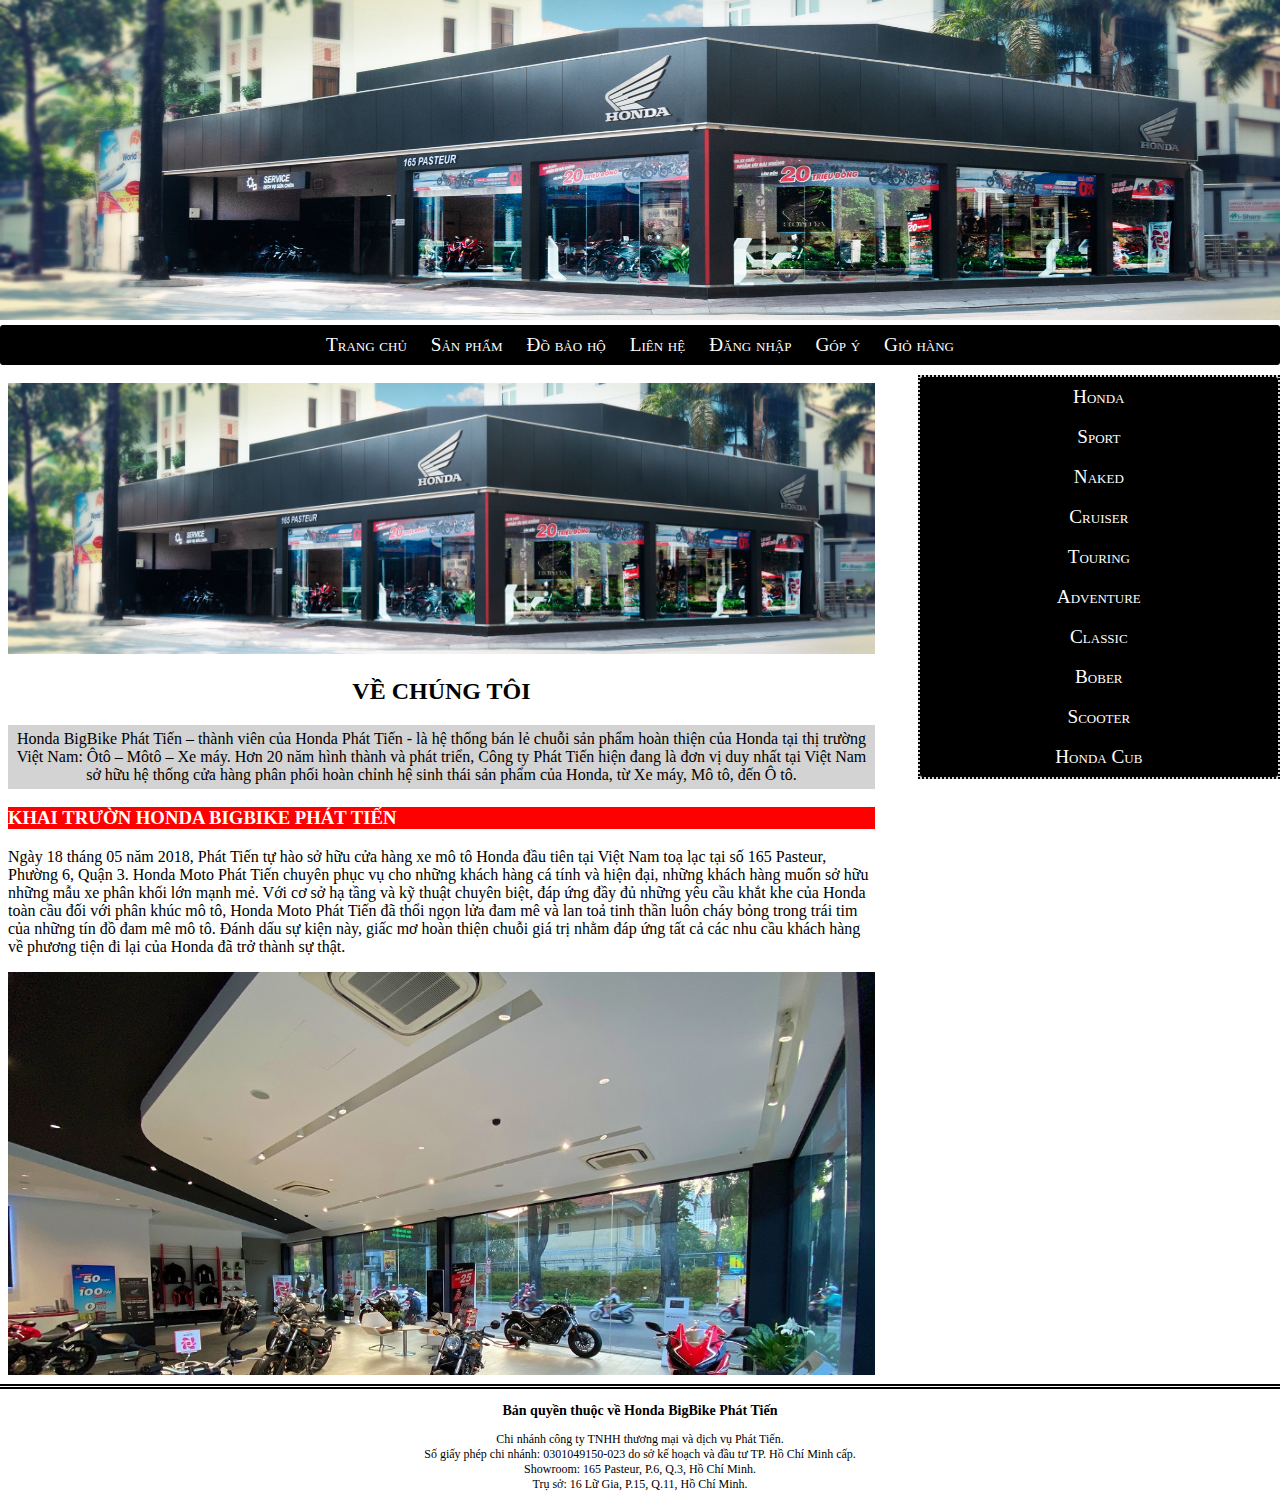
<file: index.html>
<!DOCTYPE html>
<html lang="en">
<head>
    <meta charset="UTF-8">
    <meta http-equiv="X-UA-Compatible" content="IE=edge">
    <meta name="viewport" content="width=device-width, initial-scale=1.0">
    <title>Document</title>
    <link rel="stylesheet" href="asm1.css">
</head>

<body>
    <div class="container">
        <header>
        </header>
        <nav class="menu">
            <ul>
                <li><a href="trangchu.html" target="main">Trang chủ</a></li>
                <li><a href="#">Sản phẩm</a>
                    <ul>
                        <li><a href="sport.html" target="main">Sport</a></li>
                        <li><a href="naked.html" target="main">Naked</a></li>
                        <li><a href="sruiser.html" target="main">Cruiser</a></li>
                        <li><a href="#">Touring</a></li>
                        <li><a href="#">Adventure</a></li>
                        <li><a href="#">Classic</a></li>
                        <li><a href="#">Bober</a></li>
                        <li><a href="#">Scooter</a></li>
                        <li><a href="#">Honda Cub</a></li>

                    </ul>
                </li>
                <li>
                    <a href="#">Đồ bảo hộ</a>
                    <ul>
                        <li><a href="#">Nón bảo hiểm</a></li>
                        <li><a href="#">Áo giáp</a></li>
                        <li><a href="#">Quần giáp</a></li>
                        <li><a href="#">Giày bảo hộ</a></li>
                        <li><a href="">Găng tay</a></li>

                    </ul>
                </li>
                <li><a href="#">Liên hệ</a>
                    <ul>
                        <li><a href="#">Mobile</a></li>
                        <li><a href="#">Email</a></li>
                    </ul>
                </li>
                <li><a href="#">Đăng nhập</a>
                    <ul>
                        <li><a href="login.html">Đã có tài khoản</a></li>
                        <li><a href="newuser.html">Đăng ký mới</a></li>
                    </ul>
                </li>
                    
                <li><a href="#">Góp ý</a>
                    <ul>
                        <li><a href="#">Về sản phẩm</a></li>
                        <li><a href="#">Về trang Web</a></li>
                    </ul>
                </li>
                <li><a href="giohang.html" target="main">Giỏ hàng</a></li>
            </ul>
        </nav>
        <article>
            <iframe name="main" src="trangchu.html" width="100%" height="100%" frameborder="0">
            </iframe>           
        </article>
        <aside>
            <ul>
                <li><a href="trangchu.html" target="main">Honda</a></li>
                <li><a href="sport.html" target="main">Sport</a></li>
                <li><a href="naked.html" target="main">Naked</a></li>
                <li><a href="sruiser.html" target="main">Cruiser</a></li>
                <li><a href="#">Touring</a></li>
                <li><a href="#">Adventure</a></li>
                <li><a href="#">Classic</a></li>
                <li><a href="#">Bober</a></li>
                <li><a href="#">Scooter</a></li>
                <li><a href="#">Honda Cub</a></li>
            </ul>
        </aside>
        <footer>
            <h3>
                Bản quyền thuộc về Honda BigBike Phát Tiến
            
            </h3>
            <p>
                Chi nhánh công ty TNHH thương mại và dịch vụ Phát Tiến. <br>
                Số giấy phép chi nhánh: 0301049150-023 do sở kế hoạch và đầu tư TP. Hồ Chí Minh cấp. <br>
                Showroom: 165 Pasteur, P.6, Q.3, Hồ Chí Minh. <br>
                Trụ sở: 16 Lữ Gia, P.15, Q.11, Hồ Chí Minh. <br>
            </p>
        </footer>
    </div>
</body>
</html>
</file>
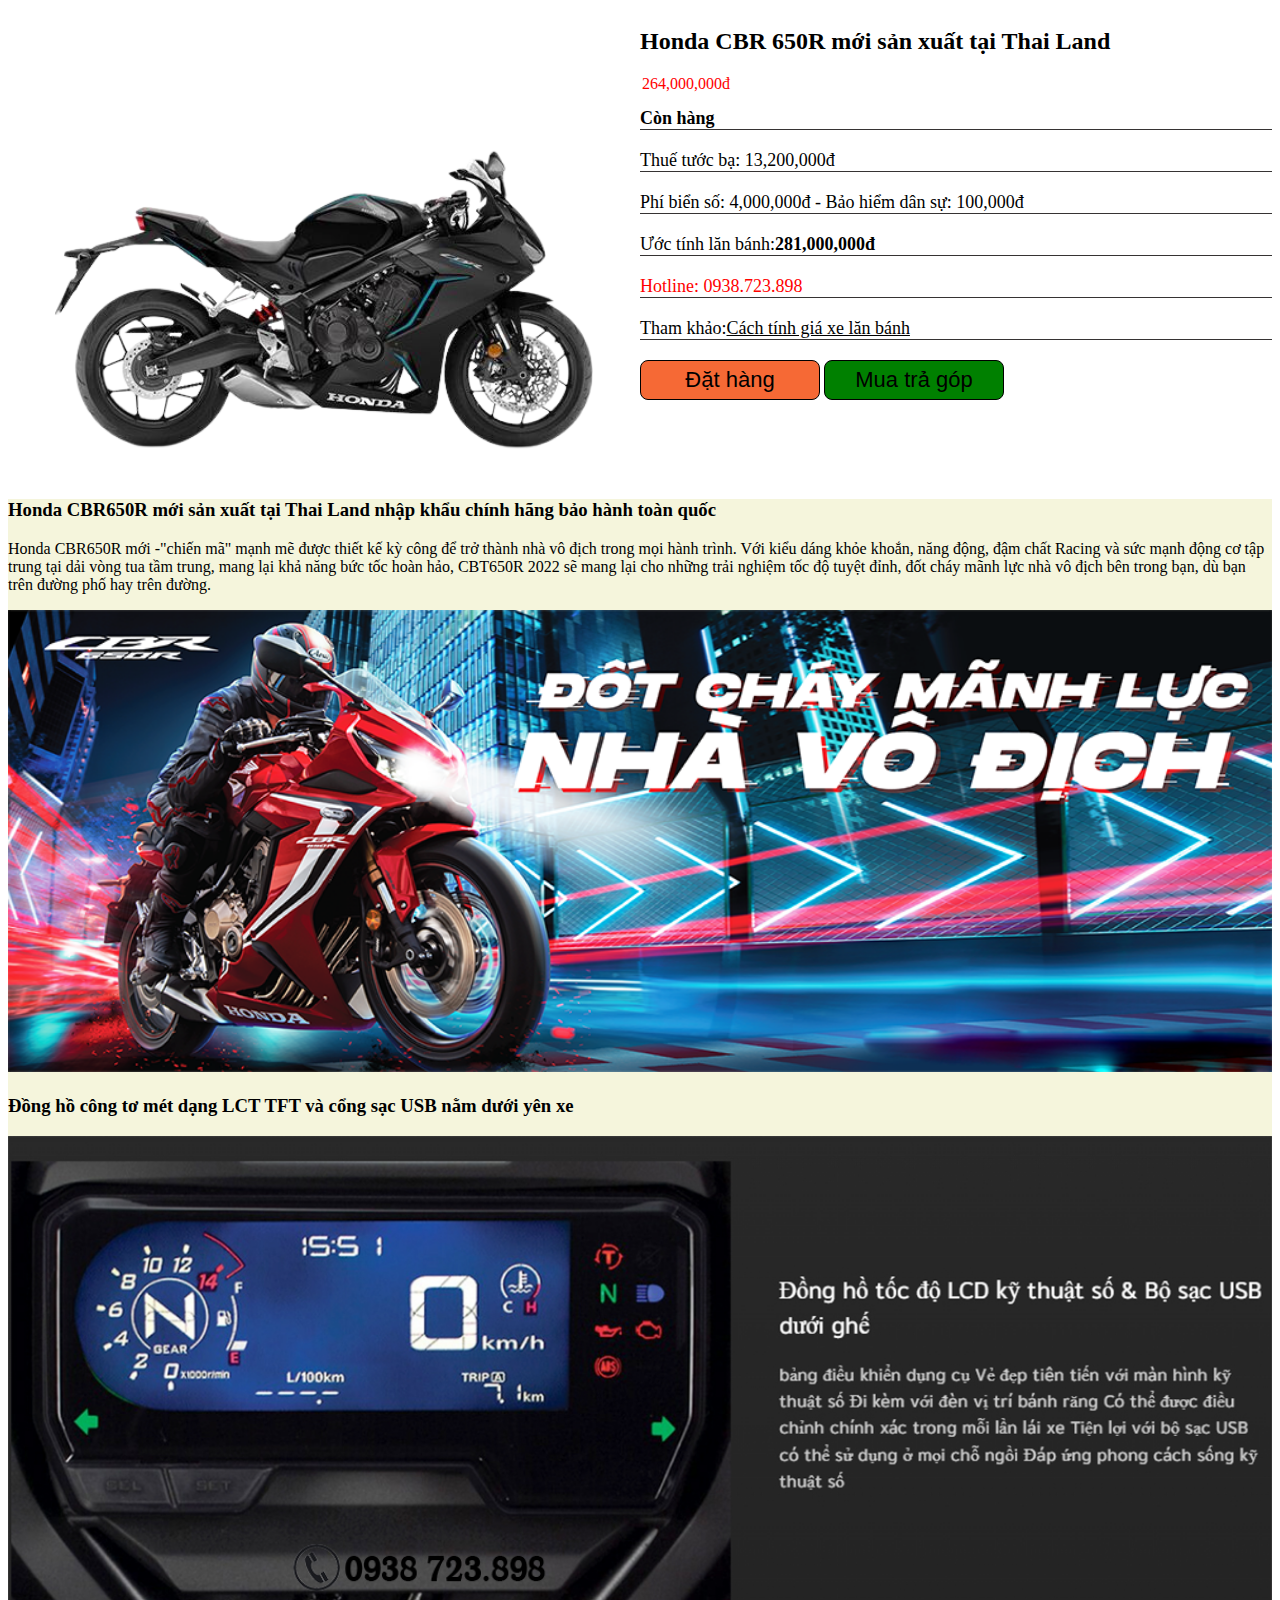
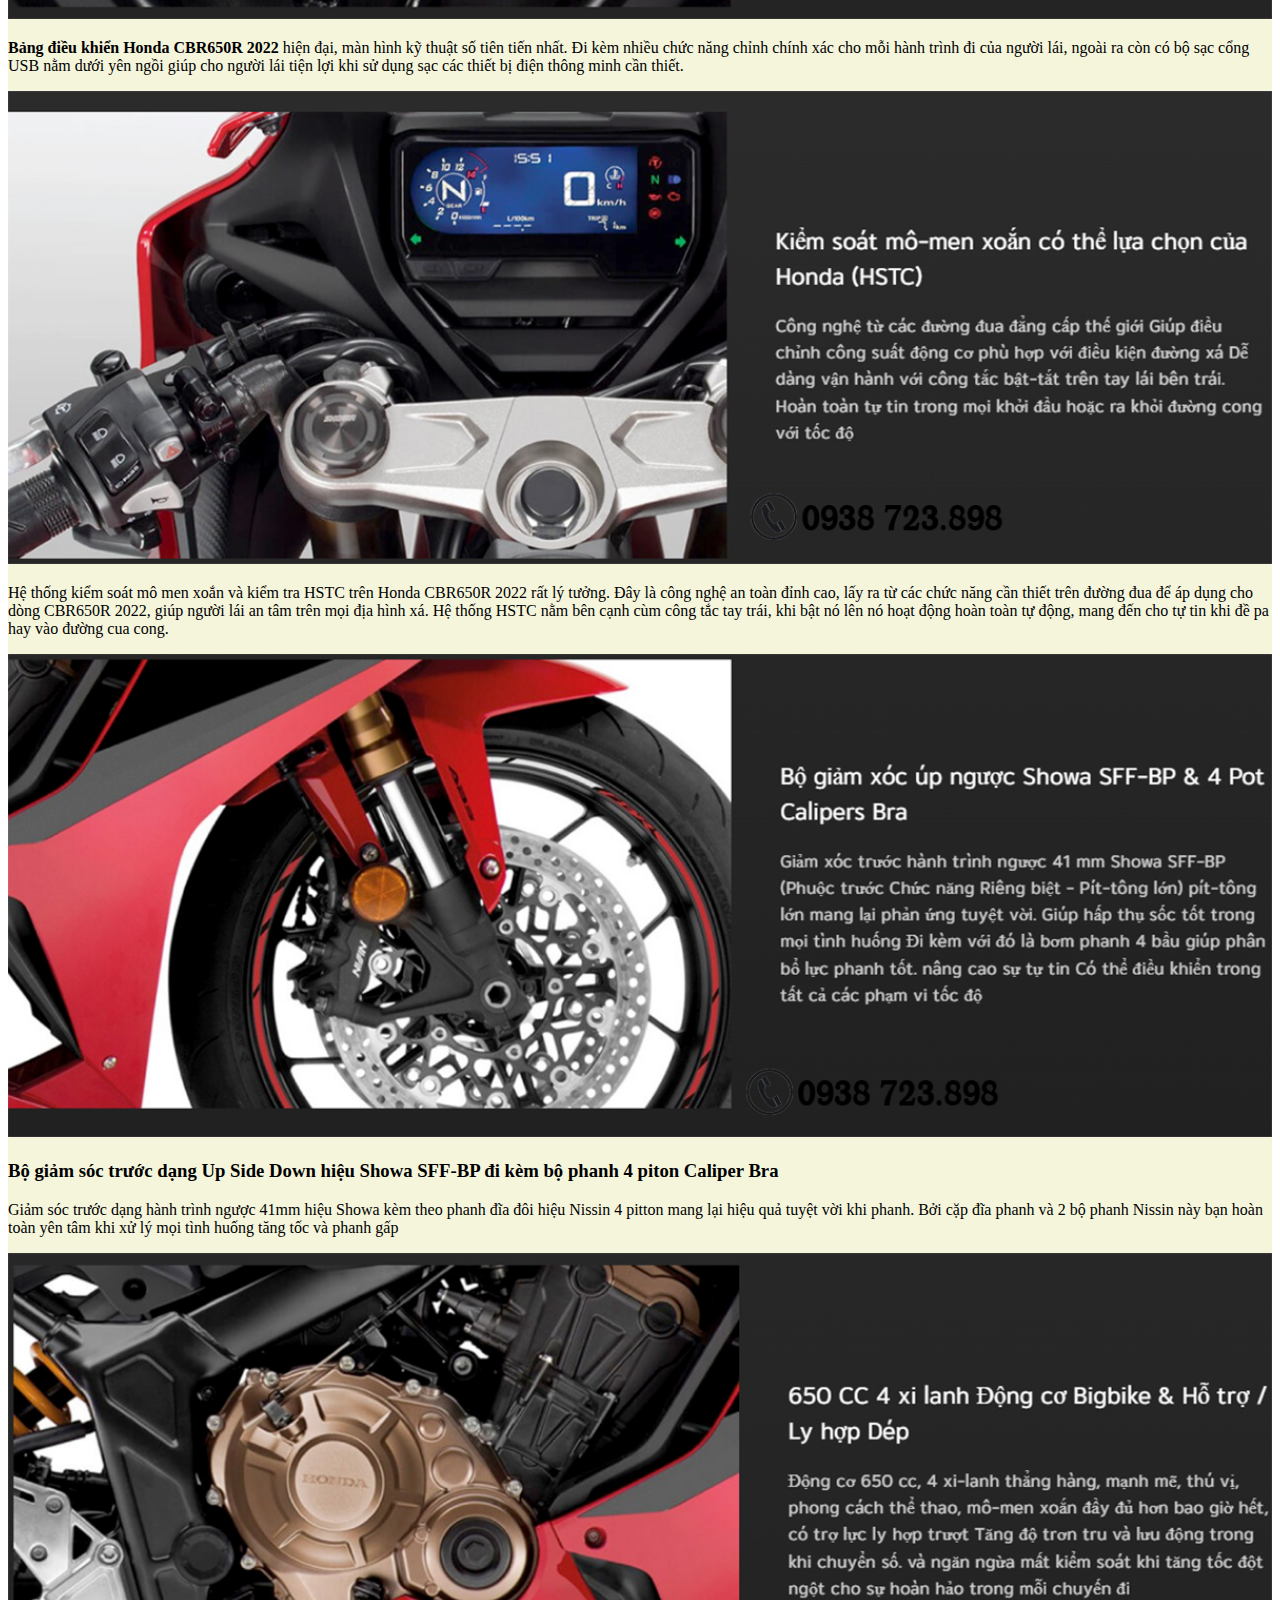
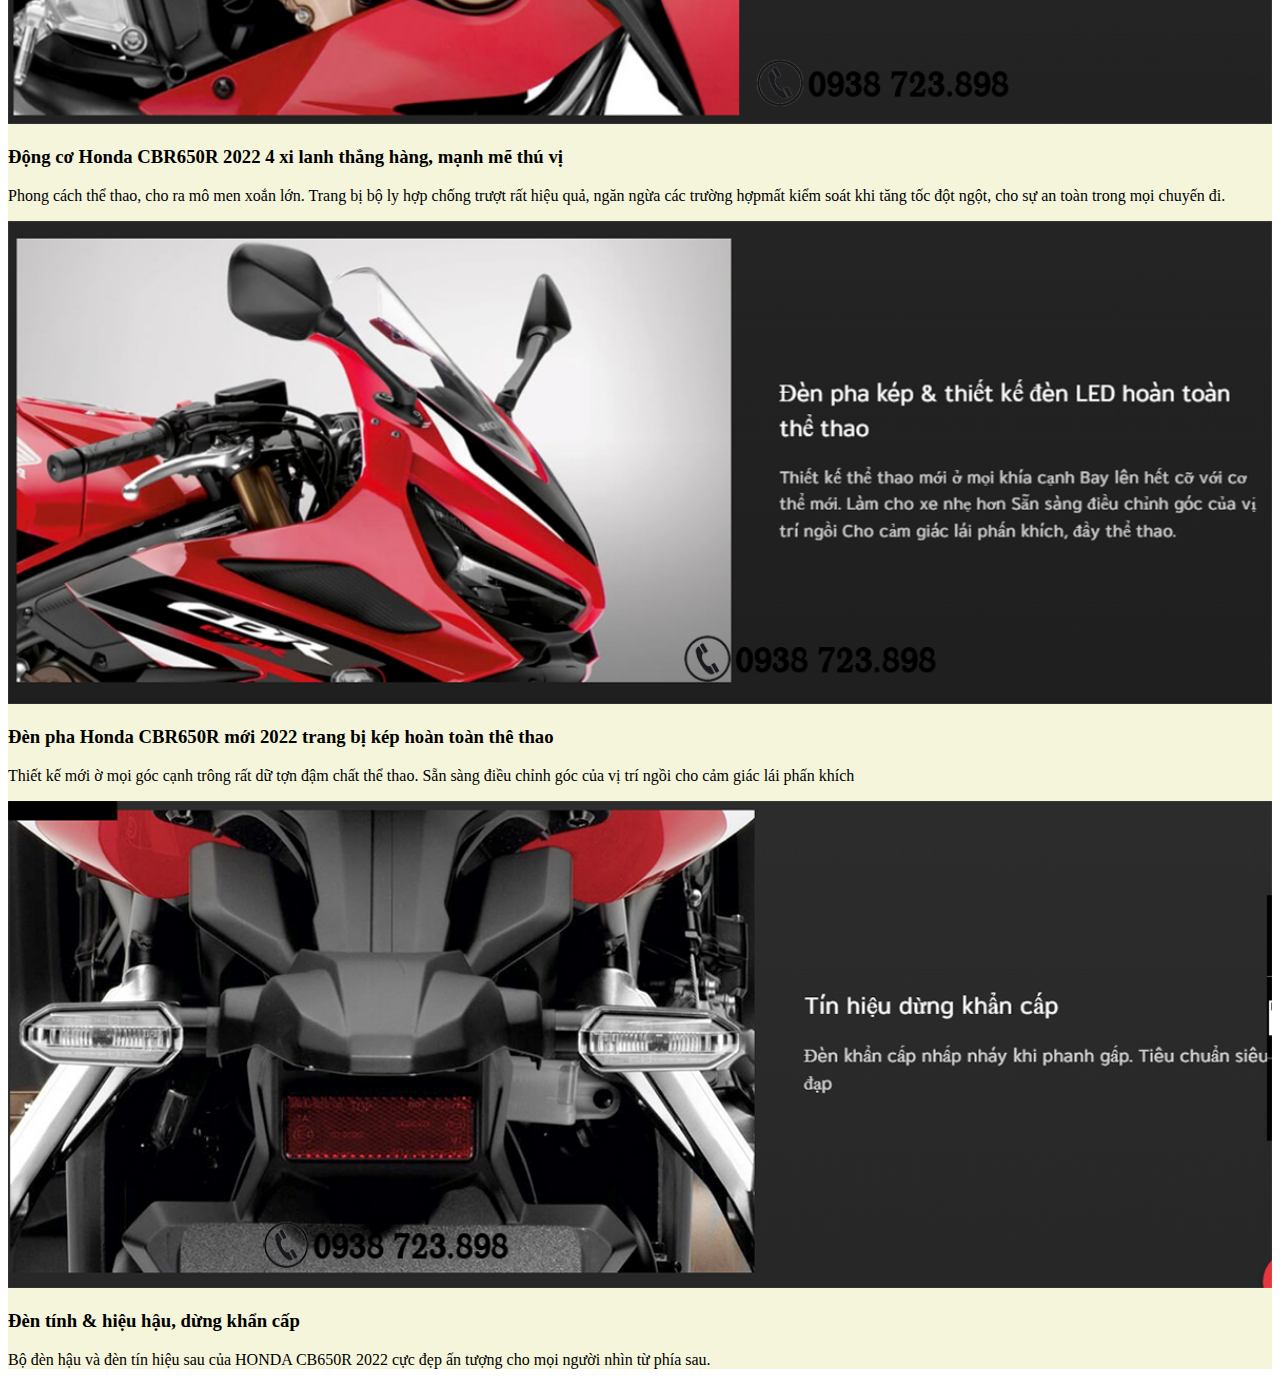
<file: cbr650.html>
<!DOCTYPE html>
<html lang="en">
<head>
    <meta charset="UTF-8">
    <meta http-equiv="X-UA-Compatible" content="IE=edge">
    <meta name="viewport" content="width=device-width, initial-scale=1.0">
    <title>Honda CBR650R </title>
    <style>
        body{
        }
        #top{
        
            display: flex;
        }
        #topleft{
            background-color: white;
            width: 50%;
        }
        #topright{
            width: 50%;
        }
        #bot{
            background-color: beige;
            height: 70%;
        }
        #topright-head h2{
            font-size: px;
        }
        #topright-head div{
            color: red;
            margin-left: 2px;
            
        }
        #topright-body{
            background: transparent;
            border: 0;
            outline: 0;
            color: black;
            flex-grow: 1;
            
        }
        #topright-body p{
            font-size: 18px;
            border-bottom: 1px solid #363333;
            margin-top: 15px;
            margin-bottom: 20px;
            display: flex;
        
        }
        #topright-bot button{
            border: 1px solid;
            width: 180px;
            height: 40px;
            border-radius: 8px;
            font-size: 22px;
        }
    </style>
</head>
<body>
    <div id="top">
        <div id="topleft">
            <img src="img/sprot/cbr650r_2023_den.png" alt="" width="100%" height="100%">
        </div>
        <div id="topright">
            <div id="topright-head">
                <h2>Honda CBR 650R mới sản xuất tại Thai Land</h2>
                <div>264,000,000đ</div>
            </div>
            <div id="topright-body">
                <p> <b>Còn hàng</b></p>
                <p>Thuế tước bạ: 13,200,000đ</p>
                <p>Phí biển số: 4,000,000đ - Bảo hiểm dân sự: 100,000đ</p>
                <p>Ước tính lăn bánh: <b> 281,000,000đ</b></p>
                <p style="color: red;">Hotline: 0938.723.898</p>
                <p>Tham khảo:  <a href="#" style="color: black;">Cách tính giá xe lăn bánh</a></p>

            </div>
            <div id="topright-bot">
                <button style="background-color: rgb(246, 105, 53);">Đặt hàng</button>
                <button style="background-color: green;">Mua trả góp</button>
            </div>
        </div>
    </div>
    <div id="bot">
        <div class="bot-profile">
            <h3>
                Honda CBR650R mới sản xuất tại Thai Land nhập khẩu chính hãng bảo hành toàn quốc 
            </h3>
            <p>
                Honda CBR650R mới -"chiến mã" mạnh mẽ được thiết kế kỳ công để trở thành nhà vô địch trong mọi 
                hành trình. Với kiểu dáng khỏe khoắn, năng động, đậm chất Racing và sức mạnh động cơ tập trung 
                tại dải vòng tua tầm trung, mang lại khả năng bức tốc hoàn hảo, CBT650R 2022 sẽ mang lại cho
                những trải nghiệm tốc độ tuyệt đỉnh, đốt cháy mãnh lực nhà vô địch bên trong bạn, dù bạn trên đường phố
                hay trên đường.
            </p>
            <img src="img/imgcbr650/bOpEb8vrBL2h30h1gxWi.png" alt="" width="100%" height="100%">
        </div>
        <div class="bot-profile">
            <h3>Đồng hồ công tơ mét dạng LCT TFT và cổng sạc USB nằm dưới yên xe</h3>
            <img src="img/imgcbr650/dong ho.jpg" alt="" width="100%" height="100%">
        </div>
        <div class="bot-profile">
            <p>
                <b>Bảng điều khiển Honda  CBR650R 2022</b> hiện đại, màn hình kỹ thuật số tiên tiến nhất. Đi kèm 
                nhiều chức năng chỉnh chính xác cho mỗi hành trình đi của người lái, ngoài ra còn có bộ sạc cổng USB
                nằm dưới yên ngồi giúp cho người lái tiện lợi khi sử dụng sạc các thiết bị điện thông minh cần thiết.
            </p>
            <img src="img/imgcbr650/hstc.jpg" alt=""width="100%" height="100%">
            <p>
                Hệ thống kiểm soát mô men xoắn và kiểm tra HSTC trên Honda CBR650R 2022 rất lý tưởng. Đây 
                là công nghệ an toàn đỉnh cao, lấy ra từ các chức năng cần thiết trên đường đua để áp dụng cho dòng
                CBR650R 2022, giúp người lái an tâm trên mọi địa hình xá. Hệ thống HSTC nằm bên cạnh cùm công
                tắc tay trái, khi bật nó lên nó hoạt động hoàn toàn tự động, mang đến cho tự tin khi đề pa hay vào đường cua cong.
            </p>
            <img src="img/imgcbr650/mam.jpg" alt="" width="100%" height="100%">
            <h3> Bộ giảm sóc trước dạng Up Side Down hiệu Showa SFF-BP đi kèm bộ phanh 4 piton Caliper Bra </h3>
            <p>
                Giảm sóc trước dạng hành trình ngược 41mm hiệu Showa kèm theo phanh đĩa đôi hiệu Nissin 4 pitton mang lại hiệu quả tuyệt
                vời khi phanh. Bởi cặp đĩa phanh và 2 bộ phanh Nissin này bạn hoàn toàn yên tâm khi xử lý mọi tình huống tăng tốc và phanh gấp
            </p>
            <img src="img/imgcbr650/dong c.jpg" alt="" width="100%" height="100%">
            <h3>Động cơ Honda CBR650R 2022 4 xi lanh thẳng hàng, mạnh mẽ thú vị</h3>
            <p>
                Phong cách thể thao, cho ra mô men xoắn lớn. Trang bị bộ ly hợp chống trượt rất hiệu quả, ngăn ngừa các trường hợpmất kiểm soát khi tăng tốc đột ngột, cho sự an toàn trong mọi chuyến đi.
            </p>
            <img src="img/imgcbr650/den.jpg" alt="" width="100%" height="100%">
            <h3>
                Đèn pha Honda CBR650R mới 2022 trang bị kép hoàn toàn thê thao
            </h3>
            <p>
                Thiết kế mới ờ mọi góc cạnh trông rất dữ tợn đậm chất thể thao. Sẵn sàng điều chỉnh góc của vị trí ngồi cho cảm giác lái phấn khích     
            </p>
            <img src="img/imgcbr650/den sau.jpg" alt="" width="100%" height="100%">
            <h3>
                Đèn tính & hiệu hậu, dừng khẩn cấp
            </h3>
            <p>
                Bộ đèn hậu và đèn tín hiệu sau của HONDA CB650R 2022 cực đẹp ấn tượng cho mọi người nhìn từ phía sau.
            </p>
        </div>

    </div>
</body>
</html>
</file>
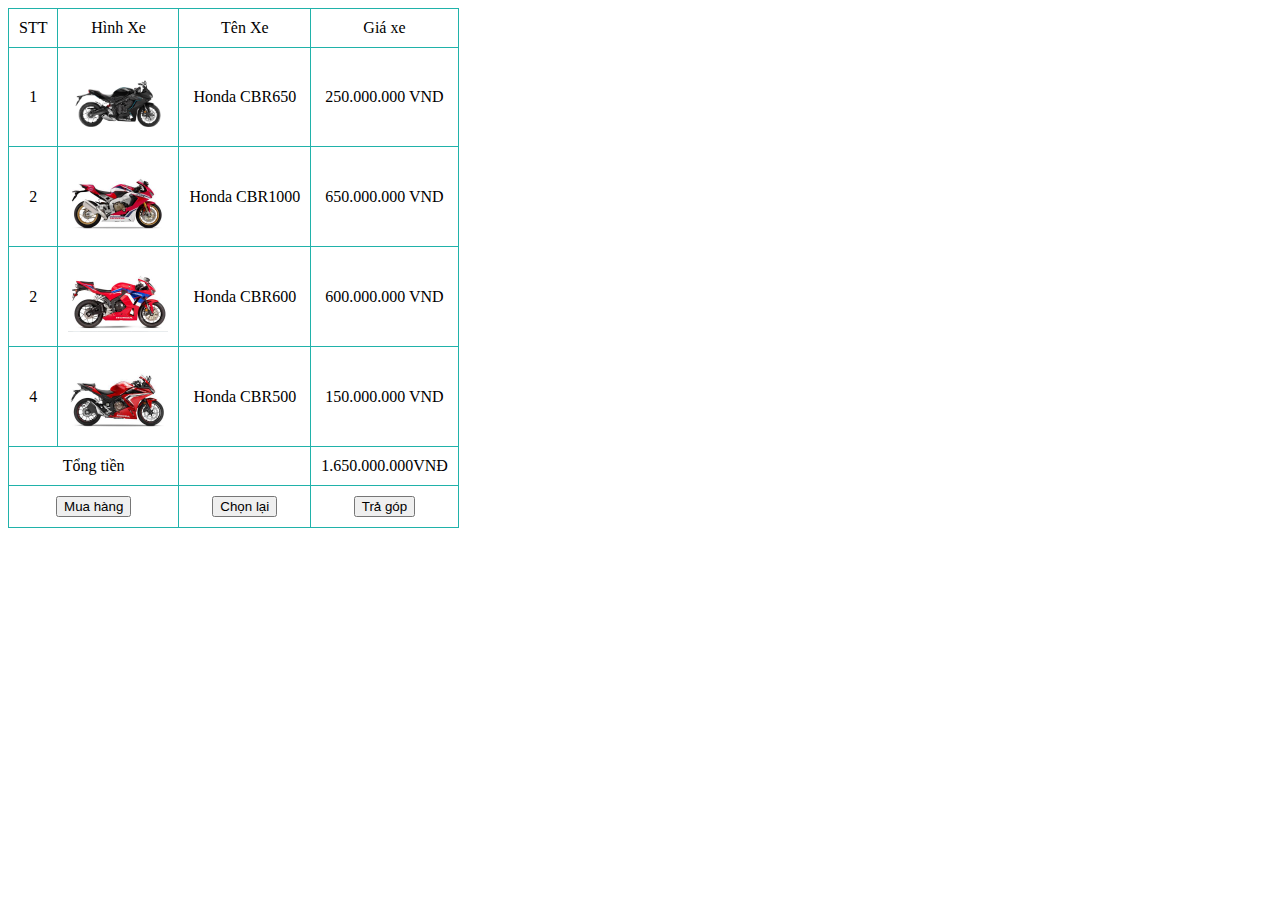
<file: giohang.html>
<!DOCTYPE html>
<html lang="en">
<head>
    <meta charset="UTF-8">
    <meta http-equiv="X-UA-Compatible" content="IE=edge">
    <meta name="viewport" content="width=device-width, initial-scale=1.0">
    <title>Document</title>
    <style>
        .col1{
            background-color: blue;
            color: white;
            text-align: center;
        }
        table, td,tr{
            border: 1px solid lightseagreen;
            border-collapse: collapse;
            text-align: center;
        }
        tr, td{
            padding: 10px;
        }
        .c1{
            background-color:lightgray;
        }

    </style>
</head>
<body>
    <table>
        <tr>
            <td>STT</td>
            <td>Hình Xe</td>
            <td>Tên Xe </td>
            <td>Giá xe</td>
    
        </tr>
        <tr>
            <td>1</td>
            <td><img src="./img/sprot/cbr650r_2023_den.png" alt="" width="100px"></td>
            <td>Honda CBR650</td>
            <td>250.000.000 VND</td>
        </tr>
        <tr>
            <td>2</td>
            <td><img src="./img/sprot/cbr1000rr-sp5422.jpg" alt="" width="100px"></td>
            <td>Honda CBR1000</td>
            <td>650.000.000 VND</td>
        </tr>
        <tr>
            <td>2</td>
            <td><img src="./img/sprot/honda-cb600rr-abs-chinh-hang-nhap-khau-tu-my850r.jpg" alt="" width="100px"></td>
            <td>Honda CBR600</td>
            <td>600.000.000 VND</td>
        </tr>
        <tr>
            <td>4</td>
            <td><img src="./img/sprot/honda-cbr500r-chinh-hang-thai-lan-cao-cap-gia-re141r.jpg" alt="" width="100px"></td>
            <td>Honda CBR500</td>
            <td>150.000.000 VND</td>
        </tr>
        <tr>
            <td colspan="2"> Tổng tiền</td>
            <td></td>
            <td>1.650.000.000VNĐ</td>
        </tr>    
            
        <tr>
                <td colspan="2">
                    <input type="submit" value="Mua hàng">
                </td>
                <td colspan="1"> 
                    <input type="reset" value="Chọn lại">
                </td>
                <td>
                    <input type="submit" value="Trả góp">
                </td>
        </tr>

        </tr>
    </table>
</body>
</html>
</file>
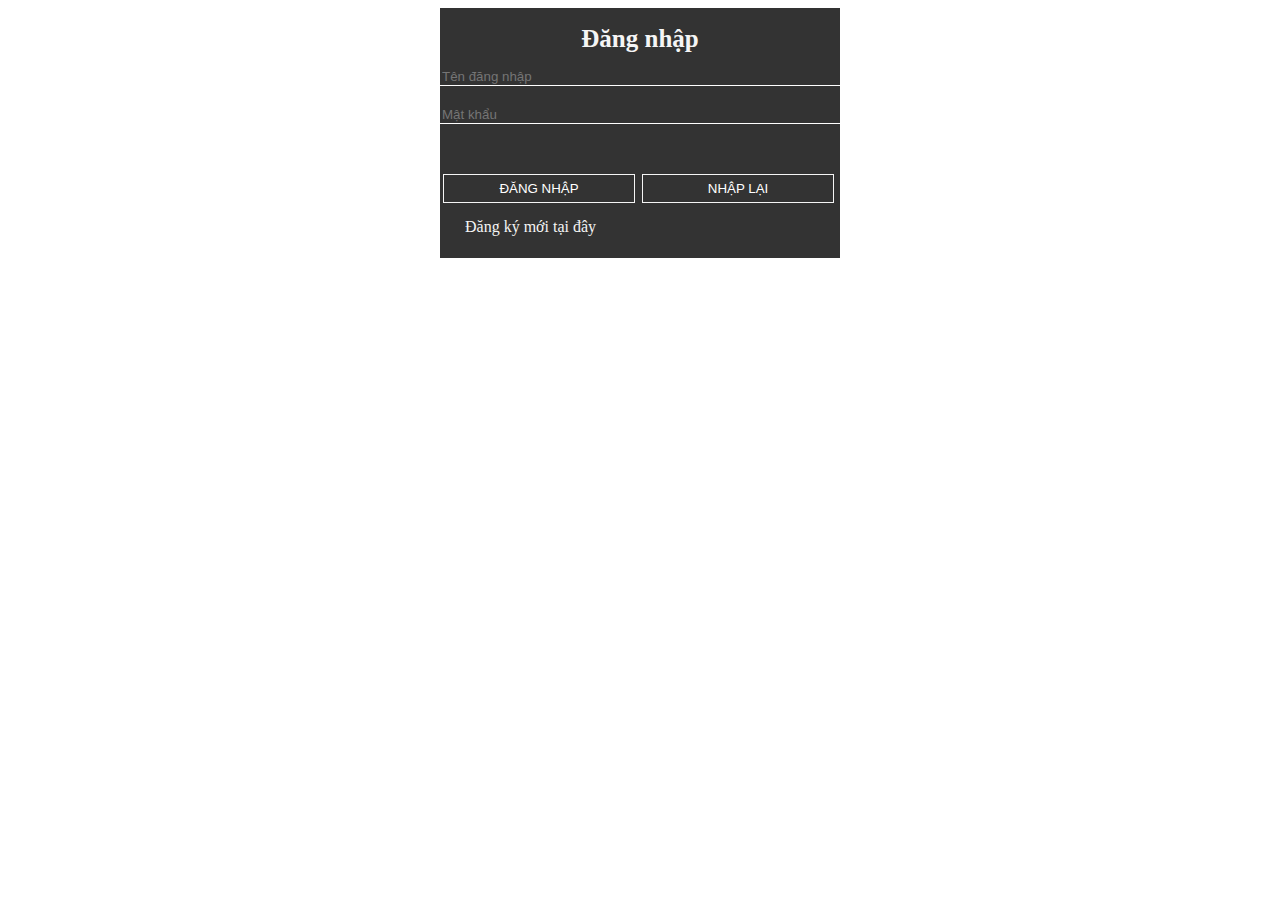
<file: login.html>
<!DOCTYPE html>
<html lang="en">
<head>
    <meta charset="UTF-8">
    <meta http-equiv="X-UA-Compatible" content="IE=edge">
    <meta name="viewport" content="width=device-width, initial-scale=1.0">
    <title>Document</title>
    <style>
        body{
            background-size: cover;
            background-position-y: -80px;
            font-size: 16px;
        }
        #wrapper{
            min-height: 250px;
            display: flex;
            justify-content: center;
            align-content: center;

        }
        #form-login{
            max-width: 400px;
            background: rgba(0, 0, 0, 0.8);
            flex-grow: 1;
            padding: 30põ 30px 40px;
            box-shadow: 0px 0px 17px 2px rgba(255, 255,  255, 0.8);
        }
        h1{

            font-size: 25px;
            color: #f5f5f5;
            text-align: center;
            margin-bottom: 3px;

        }
        .form-group{
            border-bottom: 1px solid #fff;
            margin-top: 15px;
            margin-bottom: 20px;
            display: flex;
        }
        .form-input{
            background: transparent;
            border: 0;
            outline: 0;
            color: #f5f5f5;
            flex-grow: 1;
        }
        .form-input ::placeholder{
            color: #f5f5f5;
        }
        .form-submit{
            background: transparent;
            border: 1px solid #f5f5f5;
            color: #fff;
            width: 48%;
            text-transform: uppercase;
            padding: 6px 10px;
            transition: 0.25s ease-in-out;
            margin-top: 30px;
            margin-bottom: 15px;
            margin-left: 3px;
        }
        .form-submit:hover{
            border: 1px solid #54a0ff;
        }
        a{
            padding: 25px;
            margin-top: 25px;
            color: #f5f5f5;
            text-decoration: none;

        }
        a:hover{
            color: aqua;
        }
    </style>
</head>
<body>
    <div id="wrapper">
        <form action="" id="form-login">
            <h1>Đăng nhập</h1>
            <div class="form-group">
                <input type="text" class="form-input" placeholder="Tên đăng nhập" name="" id="">
            </div>
            <div class="form-group">
                <input type="password" class="form-input" placeholder="Mật khẩu">
            </div>
                
            <input type="submit" value="Đăng nhập" class="form-submit">
            <input type="reset" value="Nhập lại"class="form-submit"> <br>
            <a href="newuser.html">Đăng ký mới tại đây</a>

        </form>
    </div>
</body>
</html>
</file>
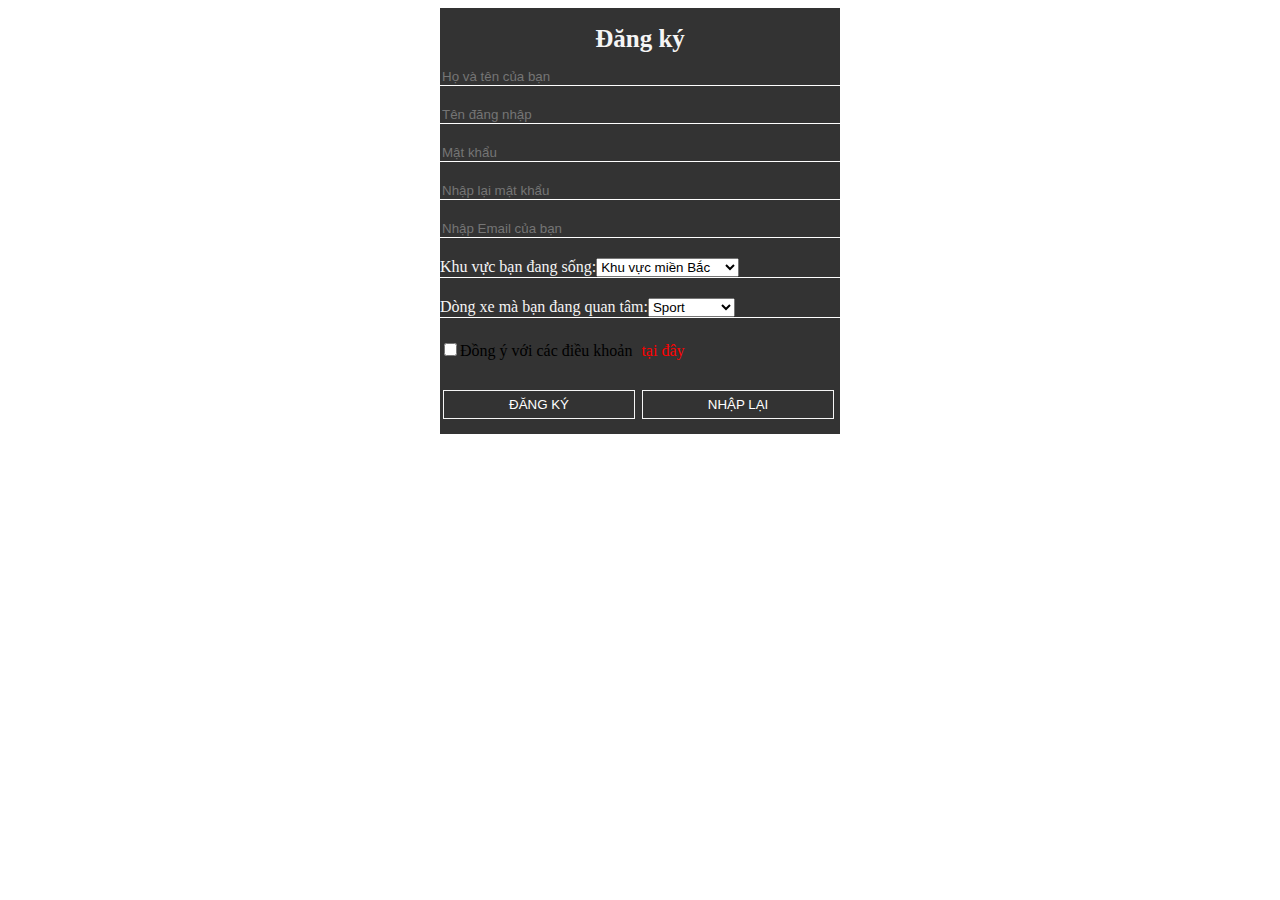
<file: newuser.html>
<!DOCTYPE html>
<html lang="en">
<head>
    <meta charset="UTF-8">
    <meta http-equiv="X-UA-Compatible" content="IE=edge">
    <meta name="viewport" content="width=device-width, initial-scale=1.0">
    <title>Document</title>
    <style>
        body{
            background-size: cover;
            background-position-y: -80px;
            font-size: 16px;
        }
        #wrapper{
            min-height: 400px;
            display: flex;
            justify-content: center;
            align-content: center;

        }
        #form-login{
            max-width: 400px;
            background: rgba(0, 0, 0, 0.8);
            flex-grow: 1;
            padding: 30põ 30px 40px;
            box-shadow: 0px 0px 17px 2px rgba(255, 255,  255, 0.8);
        }
        h1{

            font-size: 25px;
            color: #f5f5f5;
            text-align: center;
            margin-bottom: 3px;

        }
        .form-group{
            border-bottom: 1px solid #fff;
            margin-top: 15px;
            margin-bottom: 20px;
            display: flex;
        }
        .form-input{
            background: transparent;
            border: 0;
            outline: 0;
            color: #f5f5f5;
            flex-grow: 1;
        }
        .form-input ::placeholder{
            color: #f5f5f5;
        }
        .form-submit{
            background: transparent;
            border: 1px solid #f5f5f5;
            color: #fff;
            width: 48%;
            text-transform: uppercase;
            padding: 6px 10px;
            transition: 0.25s ease-in-out;
            margin-top: 30px;
            margin-bottom: 15px;
            margin-left: 3px;
        }
        .form-submit:hover{
            border: 1px solid #54a0ff;
        }
        a{
            padding: 5px;
            margin-top: 25px;
            color: red;
            text-decoration: none;

        }
        a:hover{
            color: aqua;
        }
        .form-list{
            border-bottom: 1px solid #fff;
            margin-top: 15px;
            margin-bottom: 20px;
            display: flex;
            color: #f5f5f5;
        }
        .form-list label{
            float: left;
        }
    </style>
</head>
<body>
    <div id="wrapper">
        <form action="" id="form-login">
            
            <h1>Đăng ký</h1>
            <div class="form-group">
                <input type="text" class="form-input" placeholder="Họ và tên của bạn" name="" id="">
            </div>
            
            <div class="form-group">
                <input type="text" class="form-input" placeholder="Tên đăng nhập" name="" id="">
            </div>
            <div class="form-group">
                <input type="password" class="form-input" placeholder="Mật khẩu">
            </div>
            <div class="form-group">
                <input type="password" class="form-input" placeholder="Nhập lại mật khẩu ">
            </div>
            <div class="form-group">
                <input type="text" class="form-input" placeholder="Nhập Email của bạn">
            </div>     
            <div class="form-list">
                <label for="">Khu vực bạn đang sống: </label> <br>
                <select name="" id="">
                    <option value="">Khu vực miền Bắc </option>
                    <option value="">Khu vực miền Trung </option>
                    <option value="">Khu vực miền Nam </option>

                </select>
            </div>   
            <div class="form-list">
                <label for="">Dòng xe mà bạn đang quan tâm: </label> <br>
                <select name="" id="">
                    <option value="">Sport</option>
                    <option value="">Naked</option>
                    <option value="">Cruiser</option>
                    <option value="">Touring</option>
                    <option value="">Adventure</option>
                    <option value="">Classic</option>
                    <option value="">Bober</option>
                    <option value="">Scooter</option>
                    <option value="">Honda cub</option>


                </select>
            </div>  
            <input type="checkbox" style="margin-top: 5px;padding: 5px; color: #f5f5f5;">Đồng ý với các điều khoản   
            <a href="#">tại đây</a> <br>
            <input type="submit" value="Đăng ký" class="form-submit">
            <input type="reset" value="Nhập lại"class="form-submit"> 


        </form>
    </div>
</body>
</html>
</file>
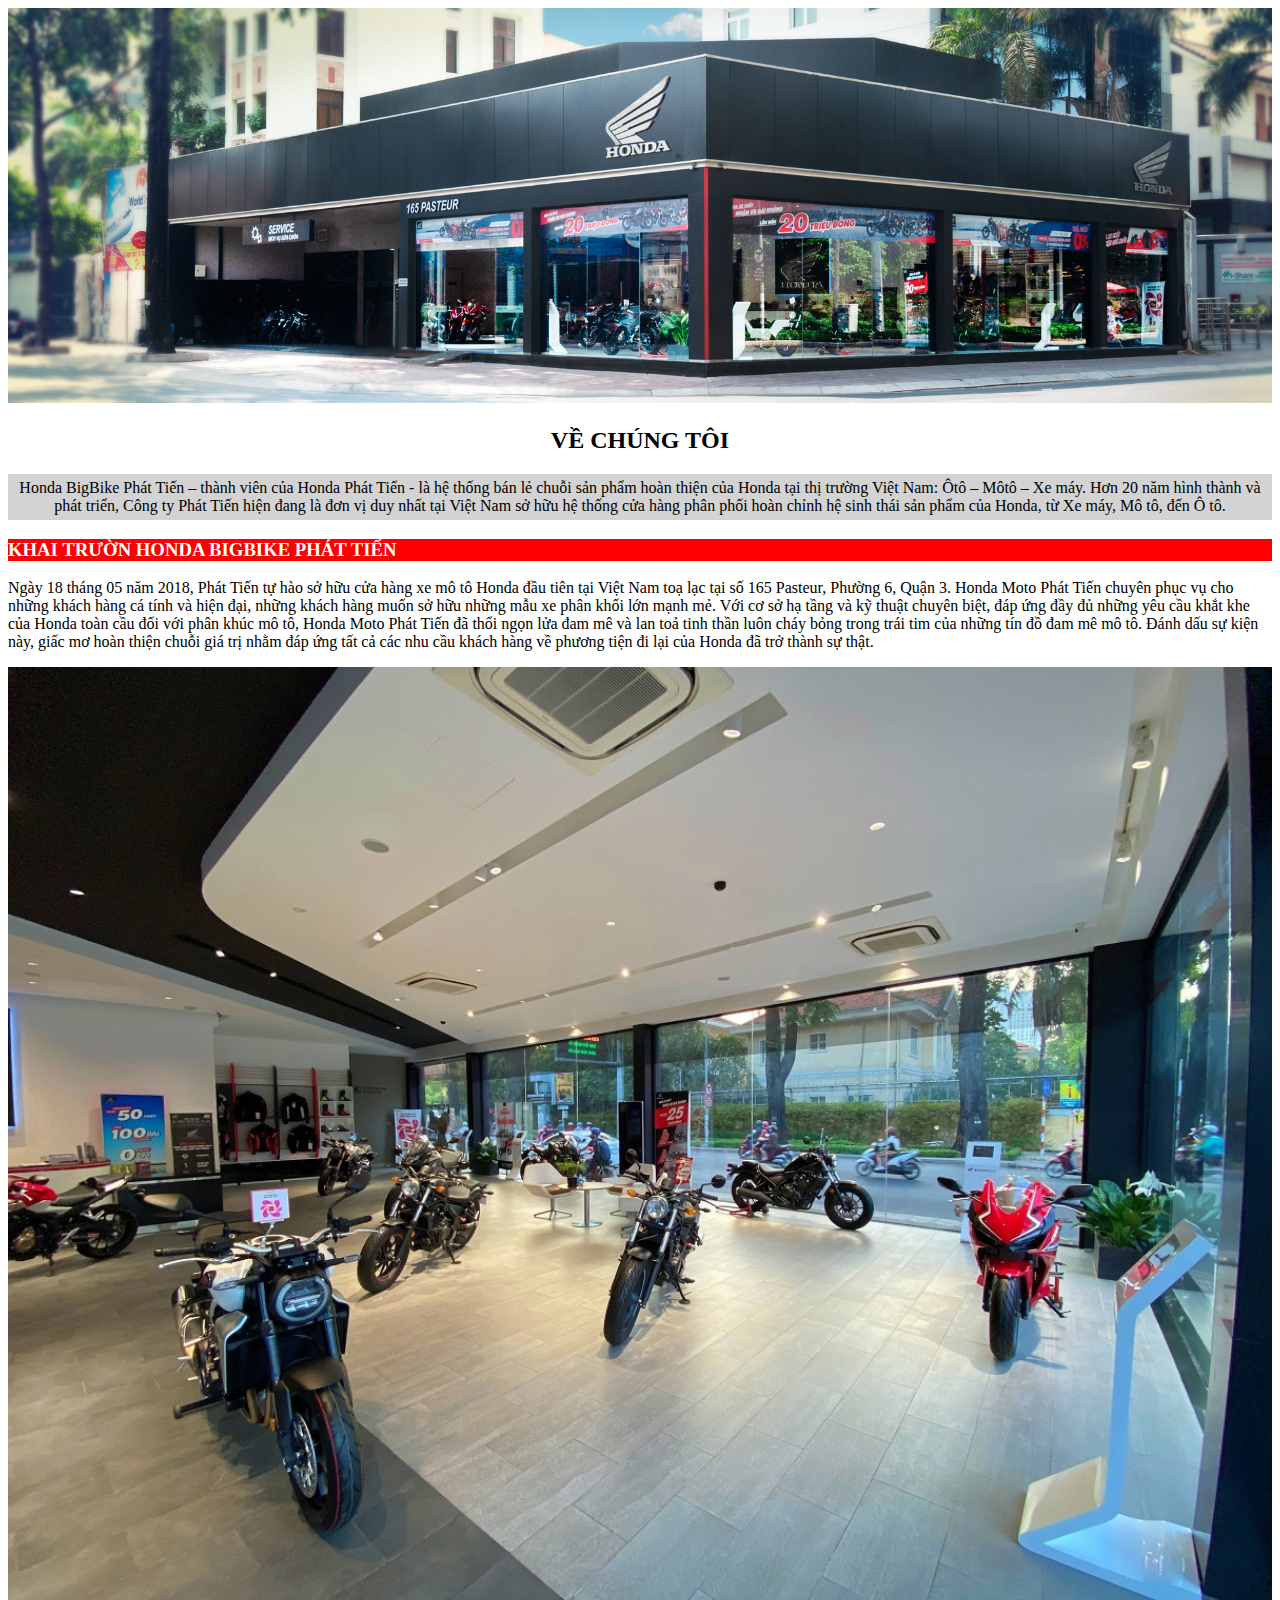
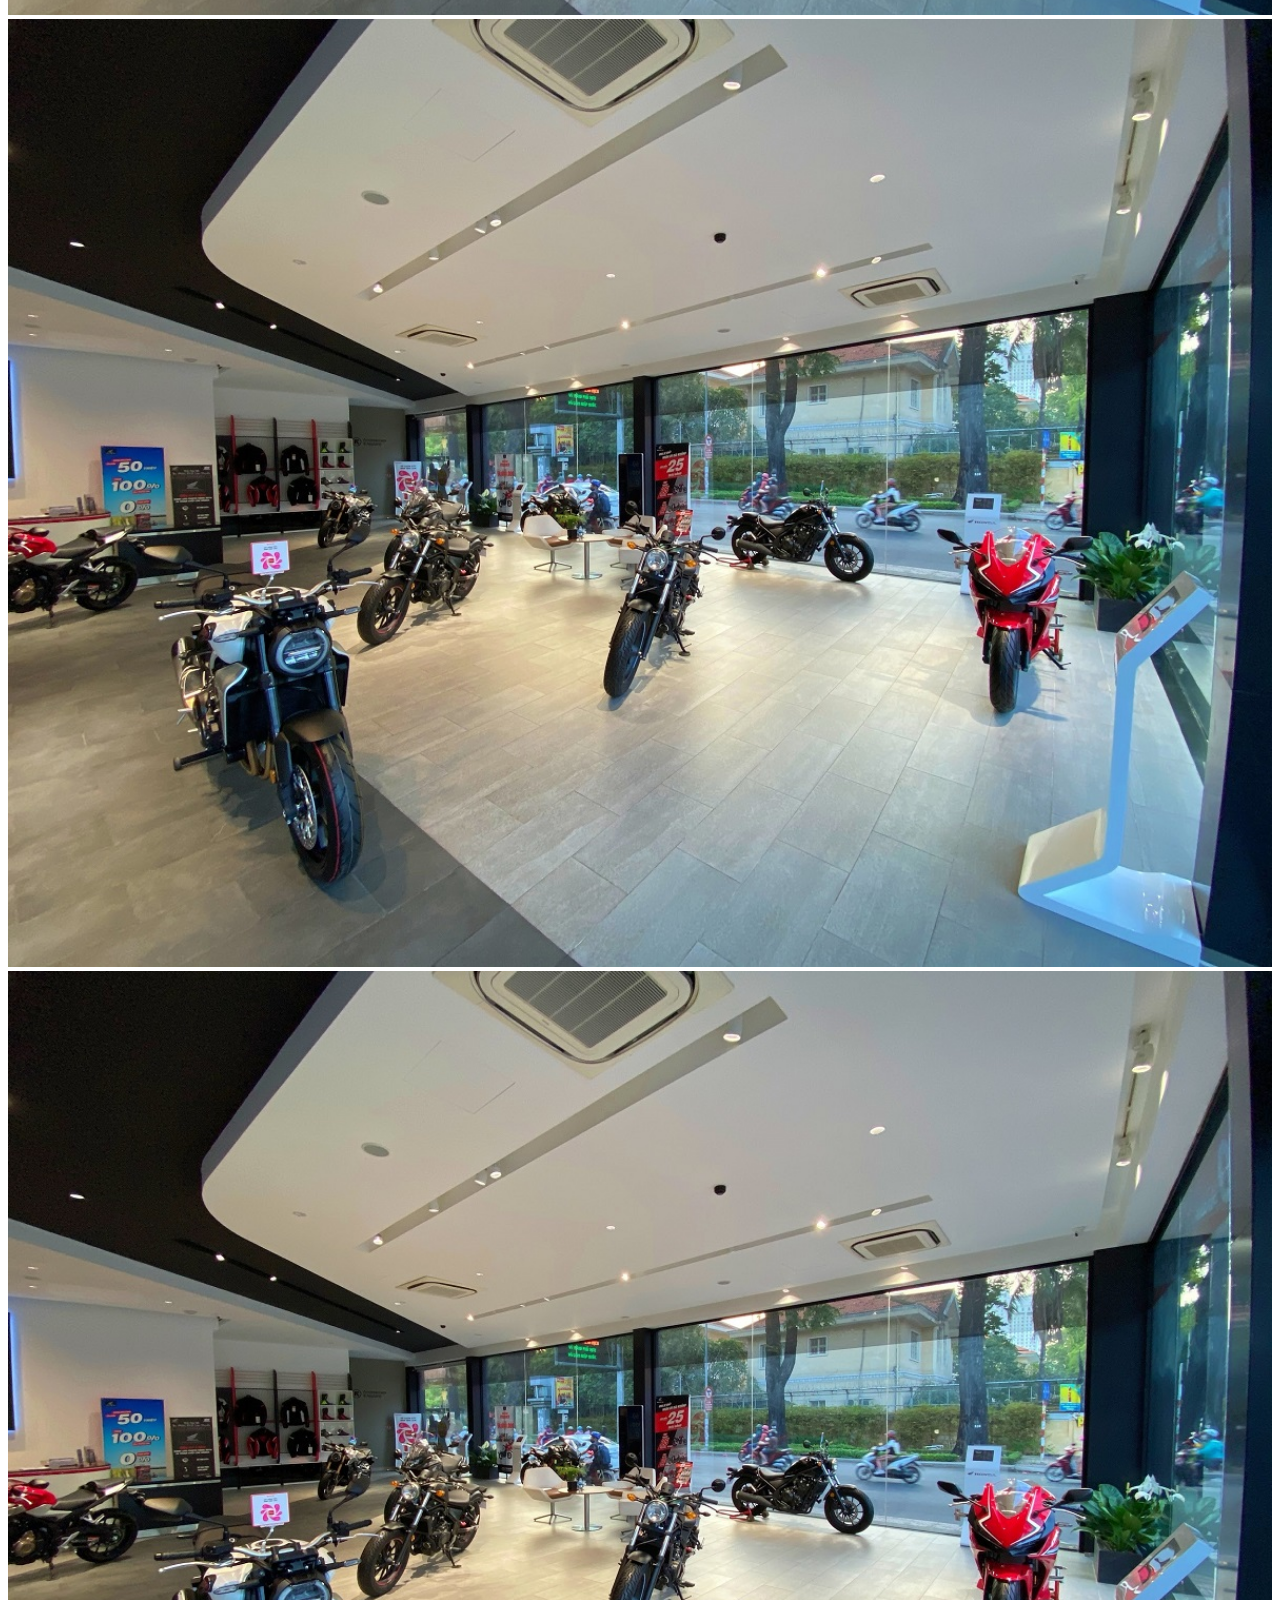
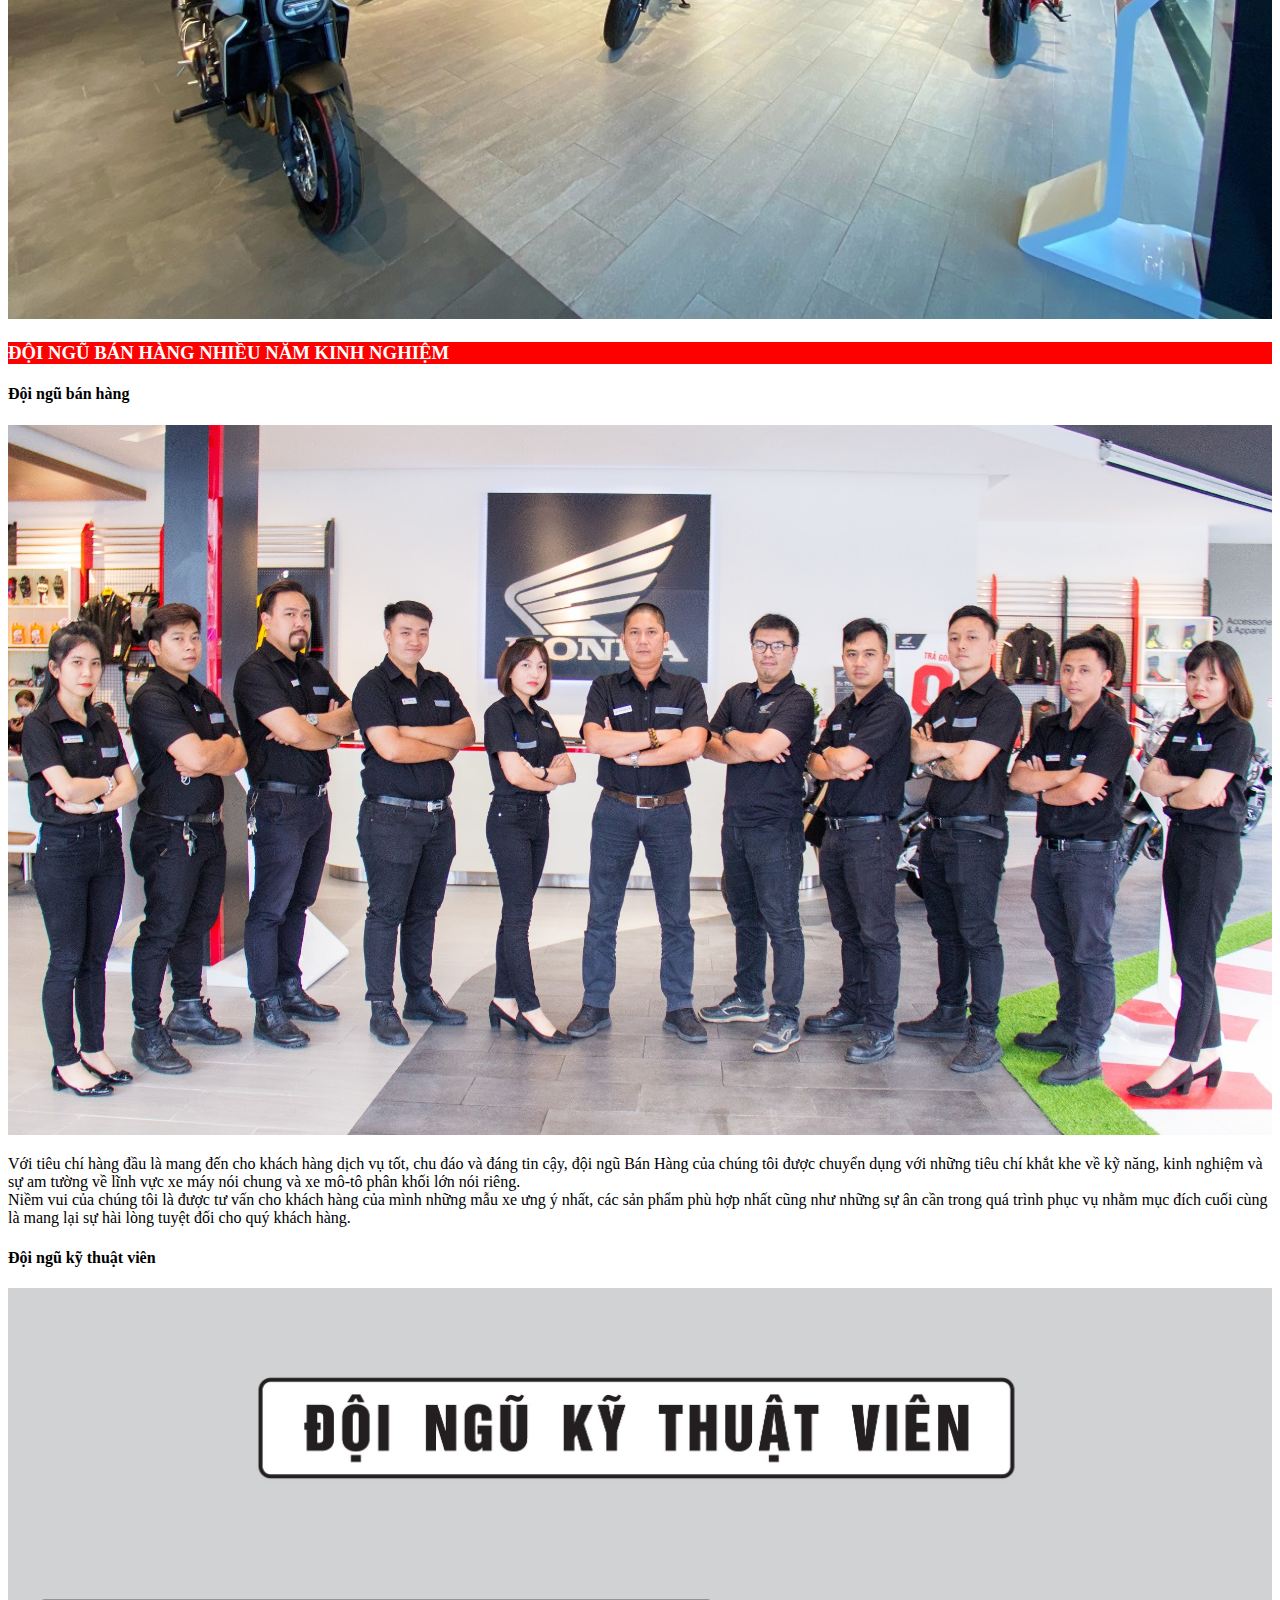
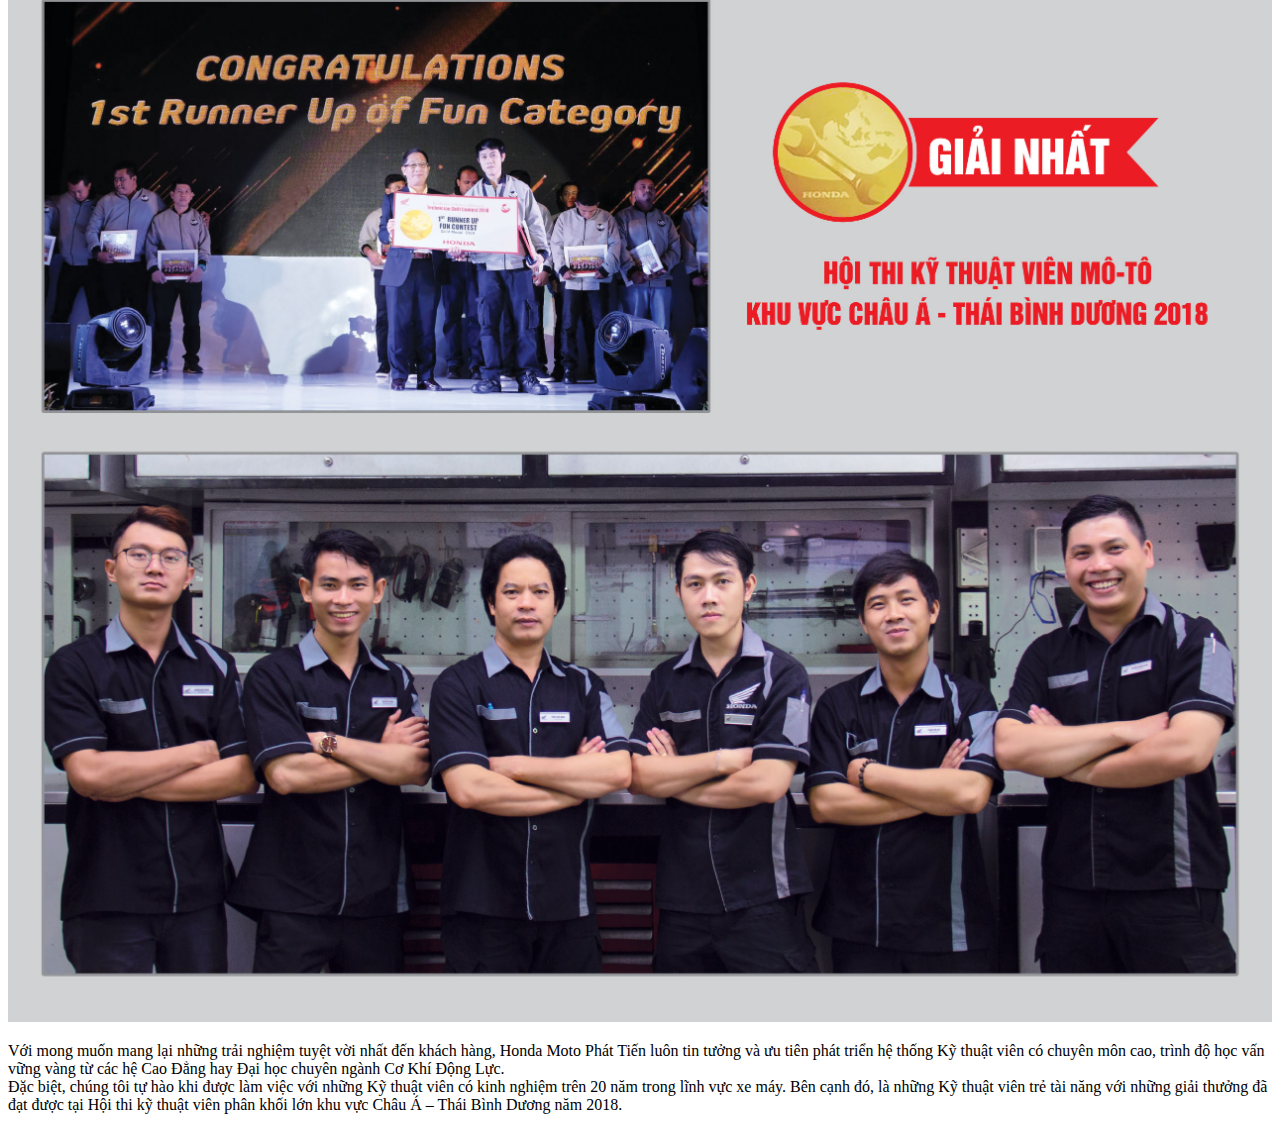
<file: trangchu.html>
<!DOCTYPE html>
<html lang="en">
<head>
    <meta charset="UTF-8">
    <meta http-equiv="X-UA-Compatible" content="IE=edge">
    <meta name="viewport" content="width=device-width, initial-scale=1.0">
    <title>Document</title>
    <style>
        h2{
            text-align: center;
            
        }
        #modau p{
            text-align: center;
            background-color: lightgray;
            padding: 5px;
        }
        h3{
            background-color: red;
            color: white;
            text-align: left;
        }
        h4{
            color: black;
        }
    </style>
</head>
<body>
    <div>
        <div>
            <img src="./img/showroom-honda-moto-phat-tien.jpg" alt="" width="100%" height="100%"> 
            
        </div>
        <div id="modau">
            <h2>VỀ CHÚNG TÔI</h2>
            <p>
                Honda BigBike Phát Tiến – thành viên của Honda Phát Tiến 
                - là hệ thống bán lẻ chuỗi sản phẩm hoàn thiện của Honda 
                tại thị trường Việt Nam: Ôtô – Môtô – Xe máy.  Hơn 20 năm
                 hình thành và phát triển, Công ty Phát Tiến hiện đang là
                  đơn vị duy nhất tại Việt Nam sở hữu hệ thống cửa hàng 
                  phân phối hoàn chỉnh hệ sinh thái sản phẩm của Honda, từ Xe máy, Mô tô, đến Ô tô.

            </p>
        </div>
        <div id="khaitruong">
            <h3>KHAI TRƯỜN HONDA BIGBIKE PHÁT TIẾN</h3>
            <p>
                Ngày 18 tháng 05 năm 2018, Phát Tiến tự hào sở hữu cửa hàng
                xe mô tô Honda đầu tiên tại Việt Nam toạ lạc tại số 165 
                Pasteur, Phường 6, Quận 3. Honda Moto Phát Tiến chuyên phục 
                vụ cho những khách hàng cá tính và hiện đại, những khách 
                hàng muốn sở hữu những mẫu xe phân khối lớn mạnh mẻ. Với cơ 
                sở hạ tầng và kỹ thuật chuyên biệt, đáp ứng đầy đủ những 
                yêu cầu khắt khe của Honda toàn cầu đối với phân khúc mô tô,
                Honda Moto Phát Tiến đã thổi ngọn lửa đam mê và lan toả 
                tinh thần luôn cháy bỏng trong trái tim của những tín đồ đam 
                mê mô tô. Đánh dấu sự kiện này, giấc mơ hoàn thiện chuỗi 
                giá trị nhằm đáp ứng tất cả các nhu cầu khách hàng về phương
                tiện đi lại của Honda đã trở thành sự thật.
            </p>
            <div class="anh">
                <img src="./img/quang-canh-cua-hang-01.jpg" alt="" width="100%" height="100%">
                <img src="./img/quang-canh-cua-hang-01.jpg" alt="" width="100%" height="100%">
                <img src="./img/quang-canh-cua-hang-01.jpg" alt="" width="100%" height="100%">
            </div>
        </div>
        <div id="nhanvien">
            <h3>ĐỘI NGŨ BÁN HÀNG NHIỀU NĂM KINH NGHIỆM</h3>
            <h4>Đội ngũ bán hàng</h4>
            <div class="anh">
                <img src="./img/hondamotophattien-doingubanhang.jpg" alt="" width="100%" height="100%">
            </div>
            <p>
                Với tiêu chí hàng đầu là mang đến cho khách hàng dịch vụ tốt, 
                chu đáo và đáng tin cậy, đội ngũ Bán Hàng của chúng tôi được 
                chuyển dụng với những tiêu chí khắt khe về kỹ năng, kinh nghiệm và 
                sự am tường về lĩnh vực xe máy nói chung và xe mô-tô phân khối 
                lớn nói riêng.
                <br>
                Niềm vui của chúng tôi là được tư vấn cho khách hàng của mình những
                mẫu xe ưng ý nhất, các sản phẩm phù hợp nhất cũng như những sự ân cần
                trong quá trình phục vụ nhằm mục đích cuối cùng là mang lại sự hài lòng
                tuyệt đối cho quý khách hàng.
            </p>
            <h4>Đội ngũ kỹ thuật viên</h4>
            <div id="anh">
                <img src="./img/hinh-ky-thuat-vien-honda-moto-phat-tien.jpg" alt="" width="100%" height="100%">
            </div>
            <p>
                Với mong muốn mang lại những trải nghiệm tuyệt vời nhất đến khách hàng, 
                Honda Moto Phát Tiến luôn tin tưởng và ưu tiên phát triển hệ thống Kỹ 
                thuật viên có chuyên môn cao, trình độ học vấn vững vàng từ các hệ Cao 
                Đẳng hay Đại học chuyên ngành Cơ Khí Động Lực.
                <br>
                Đặc biệt, chúng tôi tự hào khi được làm việc với những Kỹ thuật viên có kinh nghiệm trên
                20 năm trong lĩnh vực xe máy. Bên cạnh đó, là những Kỹ thuật viên trẻ tài năng với những
                giải thưởng đã đạt được tại Hội thi kỹ thuật viên phân khối lớn khu vực Châu Á – Thái Bình Dương năm 2018.

            </p>
        </div>
    </div>
</body>
</html>
</file>
<file: asm1.css>
body{
    padding: 0px;
    margin: 0px;
    
}
.container{
    max-width: auto;
    margin: 0 auto;

}
header{
    background-image:url(./img/showroom-honda-moto-phat-tien.jpg);
    background-size: 100% 100%;
    height: 0px;
    padding-bottom: 25%;
}
nav{
    margin: 5px 0 5px 0;
    }
article{
    min-height: 800px;
    width: 69%;
    background-color:white;
    float: left;
    margin: 5px;
    margin-left: 0px;
}
aside{
    min-height: 400px;
    width: 28%;
    background-color: lightgrey;
    float: right;
   border: 2px dotted black;
    margin: 5px;
    margin-right: 0px ;
}
iframe{
    min-height: 1000px;
}


footer{
    border-top: 5px double black;
    line-height: 15px;
    text-align: center;
    font-variant: small;
    clear: both;
    font-size: 12px;
}

.menu ul li{
    display: inline-block;
}
.menu ul li a {
    display: block;
    text-decoration: none;
    font-variant: small-caps;
    font-size: larger;
    color: white;
    padding: 0 10px;
    line-height: 40px;
}
.menu ul{
    padding: 0px;
    margin: 0px;
    list-style: none;
    border-radius: 3px;
    background-color: black;
    text-align: center;
}
.menu ul li a:hover{
    color: yellow;
}
.menu ul li{
    position: relative;
}
.menu ul ul{
    position: absolute;
    display: none;
}
.menu ul ul a{
    display: block;
}
.menu ul li:hover ul{
    display: block;
}
.menu ul ul{
    padding: 0px;
    margin: 0px;
    list-style: none;
}
.menu ul ul{
    padding: 0px;
    margin: 0px;
    list-style: none;
    border-radius: 3px;
    width: 200px;
    background-color: white;
    box-shadow: 0 0 1px gray;

}
.menu ul ul a{
    line-height: 30px;
    color: black;
    text-decoration: none;
    font-variant: small-caps;
    font-size: larger;
    padding: 0 10px;
}
.menu ul ul a:hover{
    background-color: black;
    color: white;
}
.container aside ul{
    padding: 0px;
    margin: 0px;
    list-style: none;
    border-radius: 3px;
    background-color: black;
    text-align: center;
}
.container aside ul li a:hover{
    background-color: white;
    color: black;
}
.container aside ul li a{
    display: block;
    text-decoration: none;
    font-variant: small-caps;
    font-size: larger;
    color: white;
    padding: 0 10px;
    line-height: 40px;
}
</file>
